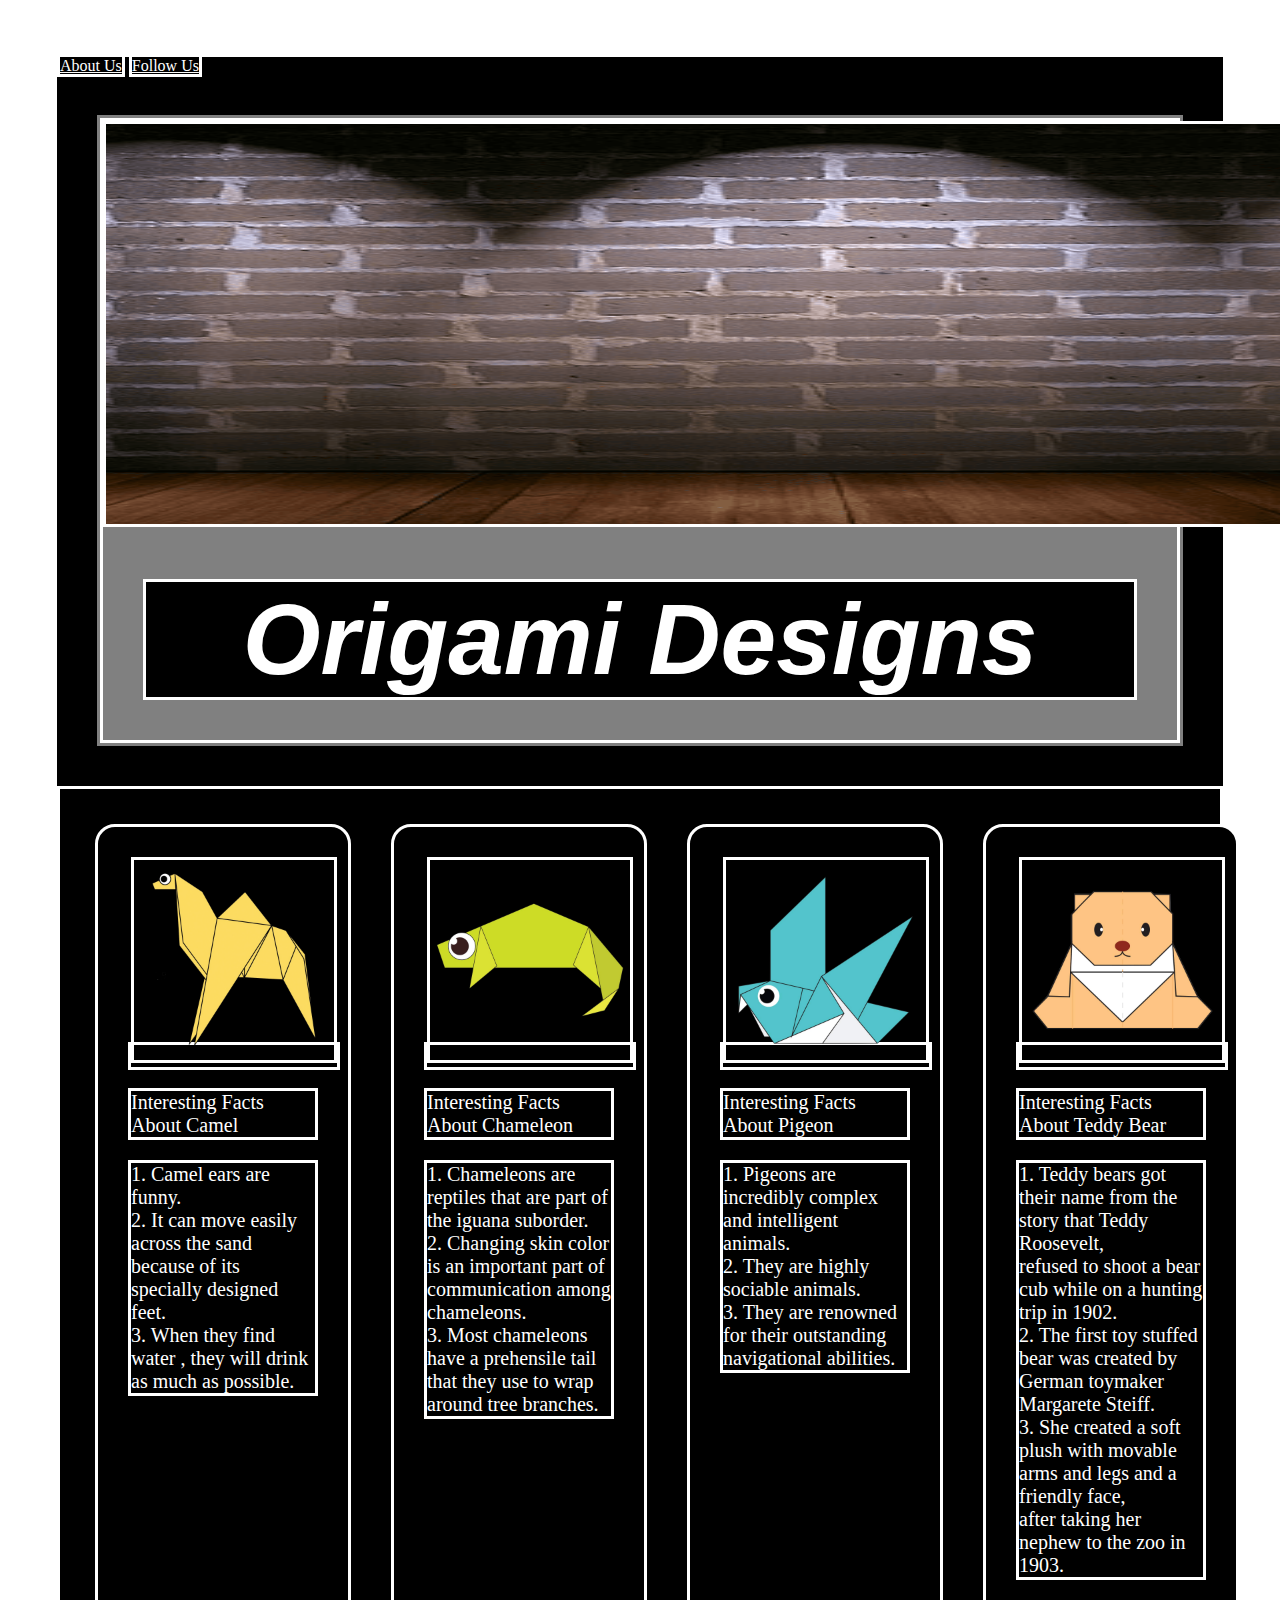
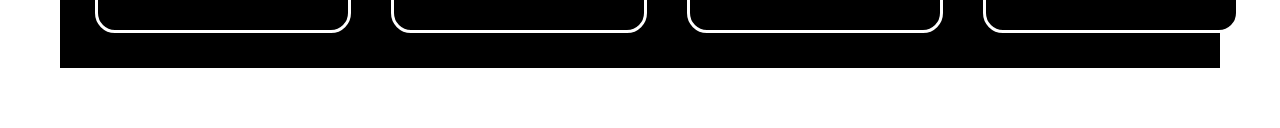
<file: index.html>
<!DOCTYPE html>

<html>

    <head>

            <title>
                Origami Designs
            </title>
            <link rel="stylesheet"
                  type="text/css"
                  href="style.css"
        />  
    </head>

    <body>
      
<div class="main">
        <a href="about.html">About Us</a>
        <a href="followus.html">Follow Us</a>
<div class="heading">
        <div class="backimg">
                <img src="background.png">  
        <h1>Origami Designs</h1>
</div>
</div>
<div class="all">
    <div class="origami">
        <a href="https://origami.me/camel/"target=”_blank”><img src="camel.png" width=200  height=200/></a>
        <p>Interesting Facts About Camel</p>
        <p>1. Camel ears are funny.
        <br>2. It can move easily across the sand because of its specially designed feet.
        <br>3. When they find water , they will drink as much as possible. </p>
</div>
<div class="origami">
        <a href="https://origami.me/chameleon/"target=”_blank”><img src="chameleon.png" width=200  height=200/></a>
        <p>Interesting Facts About Chameleon</p>
        <p>1. Chameleons are reptiles that are part of the iguana suborder.
        <br>2. Changing skin color is an important part of communication among chameleons.
        <br>3. Most chameleons have a prehensile tail that they use to wrap around tree branches.
        </p>
</div>
<div class="origami">
        <a href="https://origami.me/pigeon/"target=”_blank”><img src="pigeon.png" width=200  height=200/></a>
        <p>Interesting Facts About Pigeon</p>
        <p>1. Pigeons are incredibly complex and intelligent animals.
        <br>2. They are highly sociable animals.
        <br>3. They are renowned for their outstanding navigational abilities.
        </p>
</div>
<div class="origami">
        <a href="https://origami.me/teddy-bear/"target=”_blank”><img src="teddy.png" width=200  height=200/></a>
        <p>Interesting Facts About Teddy Bear</p>
        <p>1. Teddy bears got their name from the story that Teddy Roosevelt,<br> refused to shoot a bear cub while on a hunting trip in 1902.
        <br>2. The first toy stuffed bear was created by German toymaker Margarete Steiff.
        <br>3. She created a soft plush with movable arms and legs and a friendly face,<br> after taking her nephew to the zoo in 1903.
        </p>
</div>
<div class="origami">
        <a href="https://origami.me/panda/"target=”_blank”><img src="panda.png" width=200  height=200/></a>
        <p>Interesting Facts About Teddy Panda</p>
        <p>1. Their eyes are different to normal bears.
        <br>2. They have great camouflage for their environment
        <br>3. Bamboo is critical to their diet
        </p>
    </div>
    <div class="origami">
        <a href="https://origami.me/flying-cicada/"target=”_blank”><img src="cicada.png" width=200  height=200/></a>
        <p>Interesting Facts About Flying Cicada</p>
        <p>1. Cicadas can survive a huge fall as babies, or nymphs.
        <br>2. The loud whirring or buzzing sound you hear is an all-male cicada chorus.
        <br>3. They're true bugs
        </p>
        </div>
    </div>

    </div>
    </body>










</html>
</file>
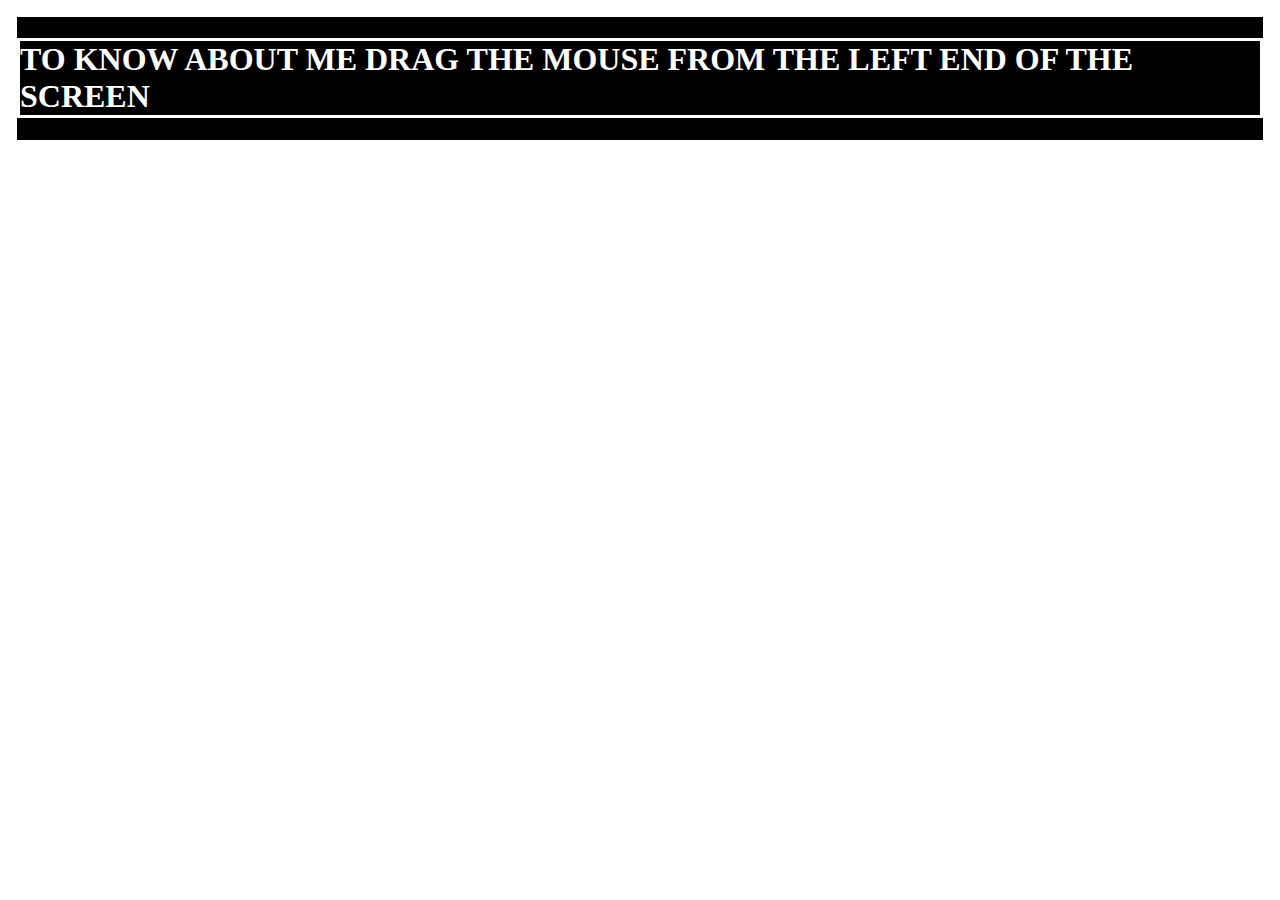
<file: about.html>
<!DOCTYPE html>
<html>

    <head>

            <title>

            About me     
            </title>

            <link rel="stylesheet"
            type="text/css"
            href="style.css"
            />   
    </head>

    <body>
<div class="info">
    <h1> TO KNOW ABOUT ME DRAG THE MOUSE FROM THE LEFT END OF THE SCREEN </h1>
</div>
        <h1> Riddhiman Sharma</h1>
        <h2>I am from Nagpur , My school name is Bhavan's B'P Vidya Mandir(B.V.M) </h2>
<h2>HOBBIES</h2>
<p>1. I love Watching Cricket<br>
2. I love to research on Mobile gadgets<br>
3. I love to do TIMEPASS</p>
</body>

</html>
</file>
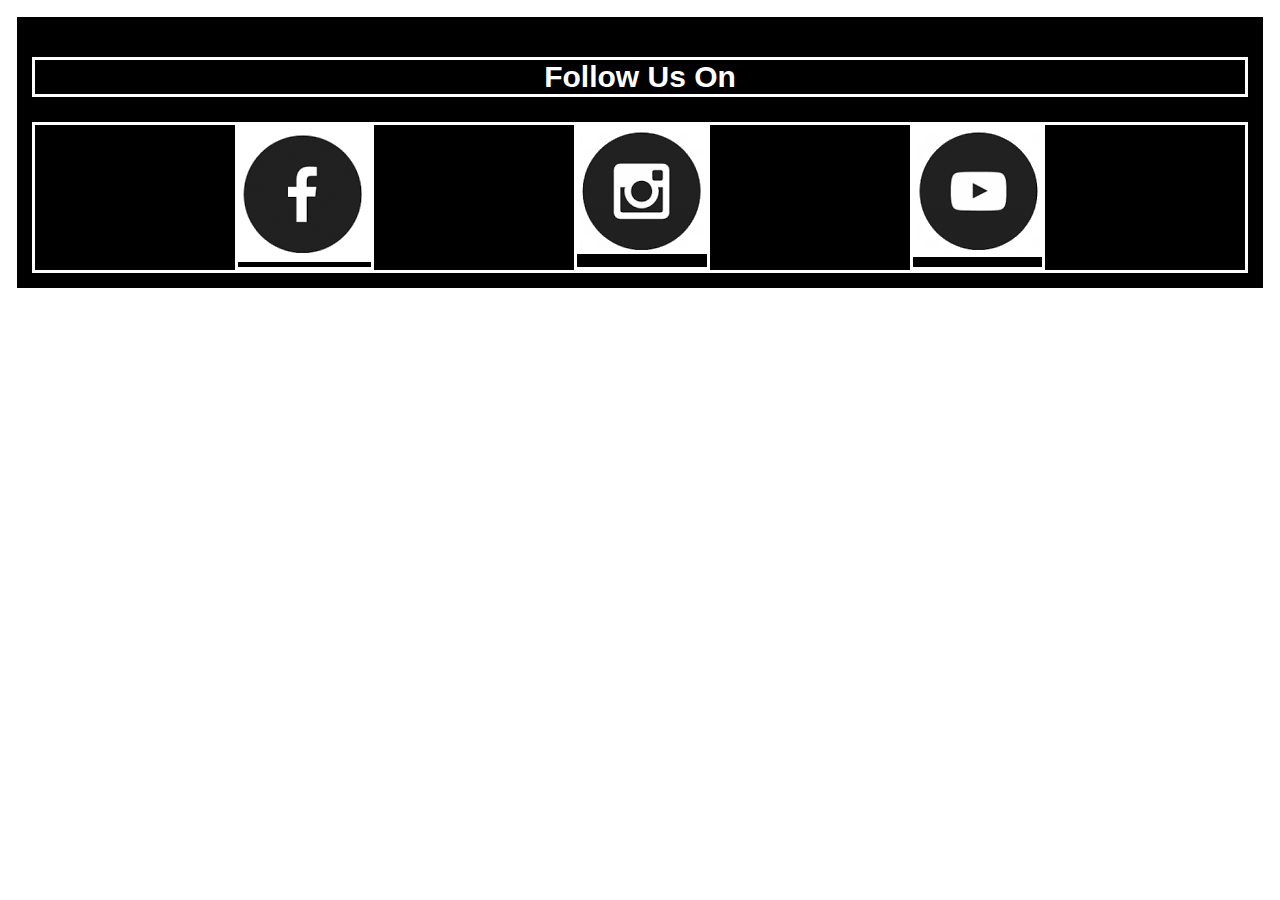
<file: followus.html>
<!DOCTYPE html>
<html>

    <head>

            <title>

            Social Media
            </title>

            <link rel="stylesheet"
            type="text/css"
            href="style.css"
            />
    </head>
    
    <body>
<div class="projects">

    <h2>Follow Us On</h2>
<div class="LOGINS">
    <a href="https://www.facebook.com/"target=”_blank”><img src="fb.png"></a>
    <a href="https://www.instagram.com/"target=”_blank”><img src="insta.png"></a>
    <a href="https://www.youtube.com/"target=”_blank”><img src="youtube.png"></a>
</div>
</div>

    </body>

</html>
</file>
<file: style.css>
*{
    border:solid ; 
    color: white;
  }
  .main{
    background-color: black;
    margin: 40px;
    height: "100%";
}
.all{
    background-color: #000;
    justify-content: space-between;
    display: flex;
    padding: 15px;
    font-size: 20px;
    font-family: sans-serif;
    font-weight: 400;
    color: #fff;
}
.heading{
    font-size: 50px;
    background-color: grey;
    margin: 40px;
    font-family: Arial;
    font-style: italic  ;
    border-color: grey;
}
.heading h1{
    text-align: center;
    background-color: black;
    margin: 40px;

}
.origami{
    border-radius: 20px;
    background-color:#000;
    padding: 30px;
    margin: 20px;
    width: 190px;
    font-family: fantasy;
}
.info{
    background-color: #000;
  
}
.projects h2{
    background-color: #000;
    color: #fff;
    text-align: center;
}
.projects{
    background-color: #000;
    justify-content: space-between;
    padding: 15px;
    font-size: 20px;
    font-family: sans-serif;
    font-weight: 400;
    color: #fff;
}
.LOGINS{
    display: flex;
    justify-content: space-evenly;
}
.backimg img{
    width:1475px;
    height:400px;
    position: relative;
}
.heading:hover h1{
    font-size: 20px;
    opacity: 0;
    position: absolute;
    top:50%;left:14%;
    transform: translate(-50%,-50%);
    color: black;
}
.backimg:hover img{
    opacity: 0.5;
}
a:link{
    color: white;
}
a:visited{
    color: yellow;
}
</file>
